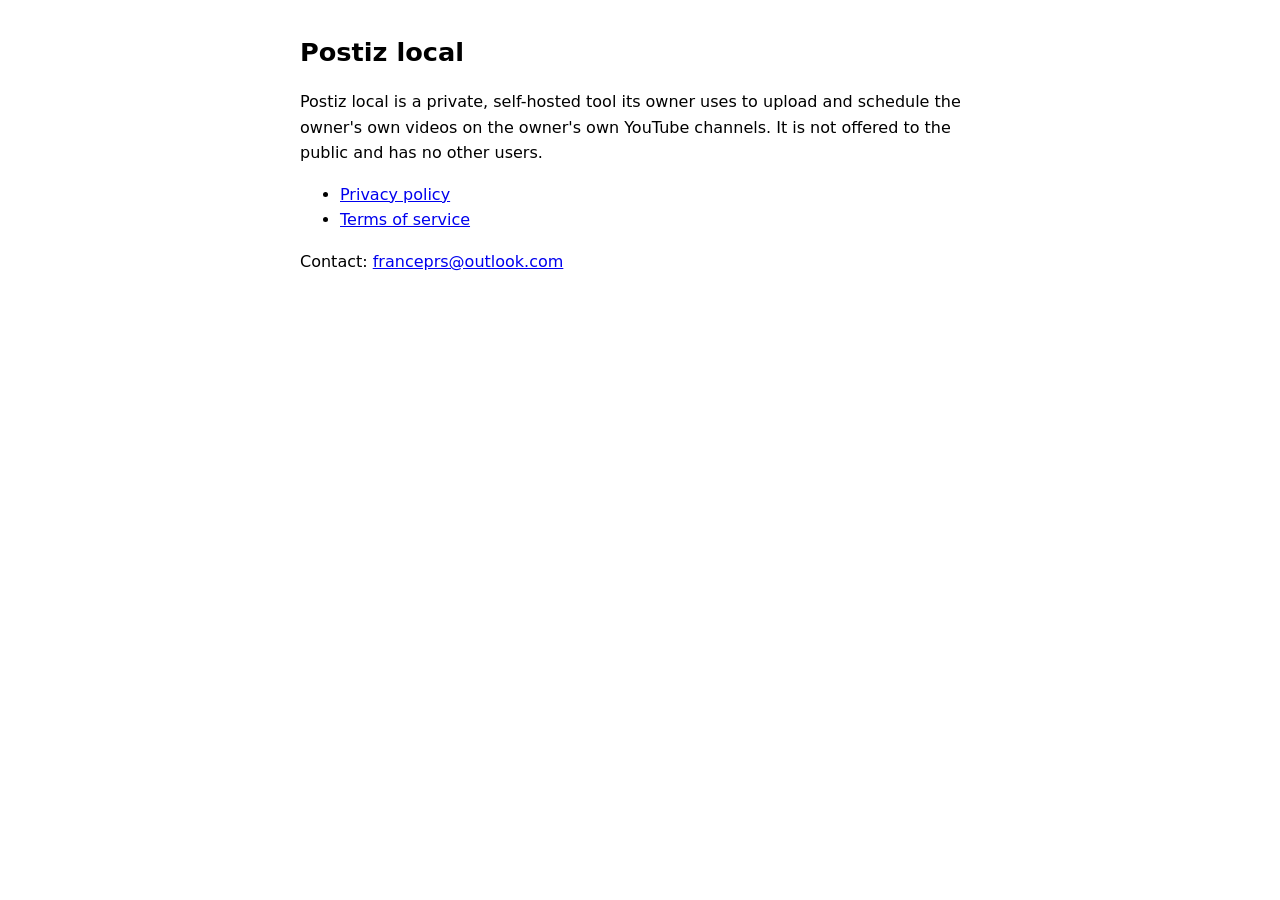
<file: index.html>
<!doctype html>
<html lang="en">
<head>
<meta charset="utf-8">
<meta name="viewport" content="width=device-width, initial-scale=1">
<title>Postiz local</title>
<link rel="stylesheet" href="style.css">
</head>
<body>
<main>
  <h1>Postiz local</h1>
  <p>Postiz local is a private, self-hosted tool its owner uses to upload and schedule the owner's own videos on the
    owner's own YouTube channels. It is not offered to the public and has no other users.</p>
  <ul>
    <li><a href="privacy.html">Privacy policy</a></li>
    <li><a href="terms.html">Terms of service</a></li>
  </ul>
  <p>Contact: <a href="mailto:franceprs@outlook.com">franceprs@outlook.com</a></p>
</main>
</body>
</html>
</file>
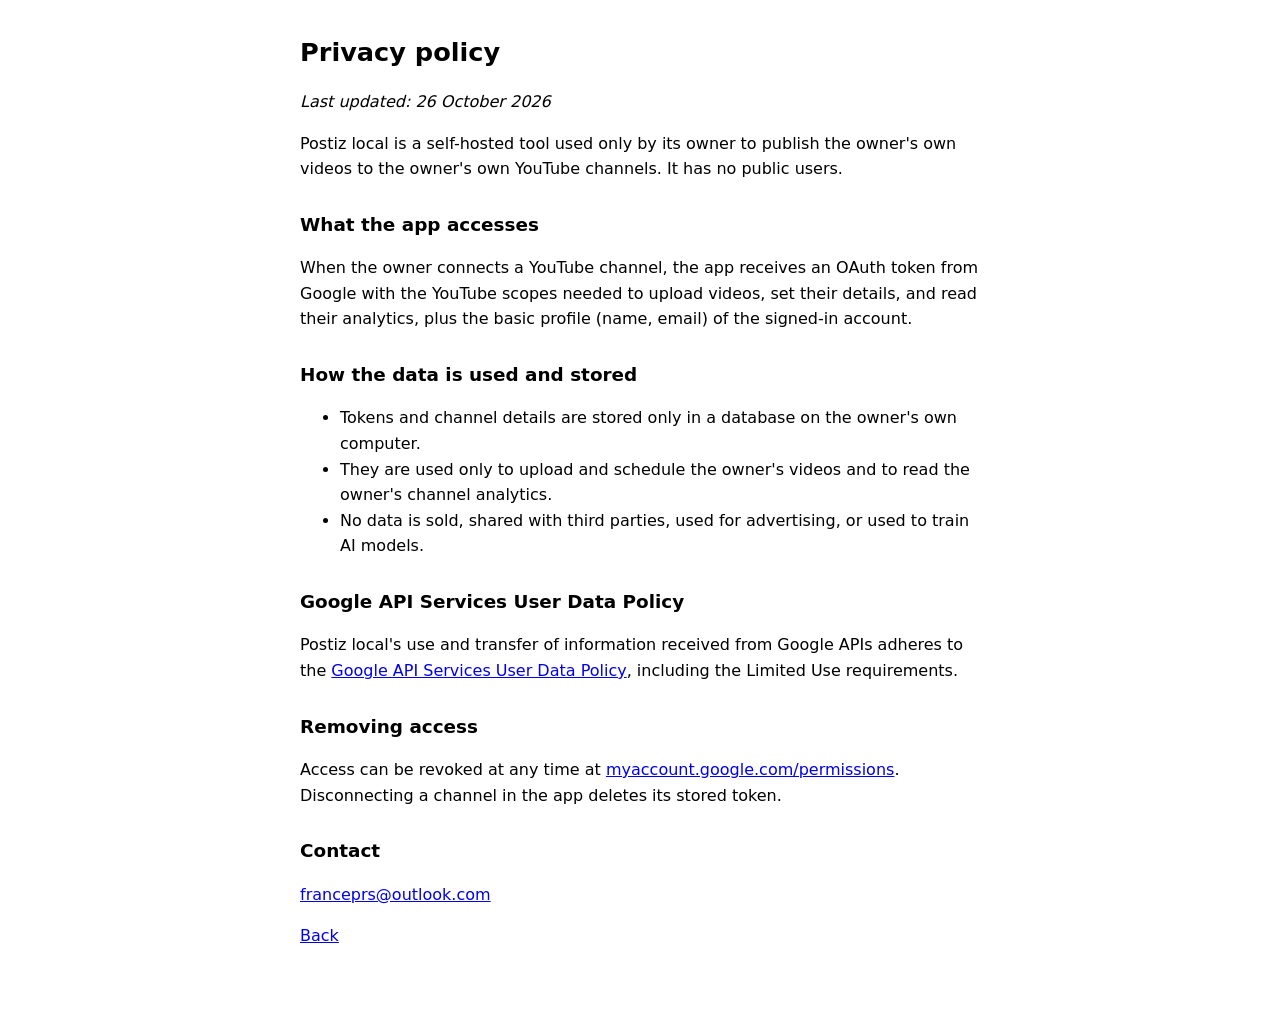
<file: privacy.html>
<!doctype html>
<html lang="en">
<head>
<meta charset="utf-8">
<meta name="viewport" content="width=device-width, initial-scale=1">
<title>Privacy policy · Postiz local</title>
<link rel="stylesheet" href="style.css">
</head>
<body>
<main>
  <h1>Privacy policy</h1>
  <p><i>Last updated: 26 October 2026</i></p>
  <p>Postiz local is a self-hosted tool used only by its owner to publish the owner's own videos to the owner's own
    YouTube channels. It has no public users.</p>
  <h2>What the app accesses</h2>
  <p>When the owner connects a YouTube channel, the app receives an OAuth token from Google with the YouTube scopes
    needed to upload videos, set their details, and read their analytics, plus the basic profile (name, email) of the
    signed-in account.</p>
  <h2>How the data is used and stored</h2>
  <ul>
    <li>Tokens and channel details are stored only in a database on the owner's own computer.</li>
    <li>They are used only to upload and schedule the owner's videos and to read the owner's channel analytics.</li>
    <li>No data is sold, shared with third parties, used for advertising, or used to train AI models.</li>
  </ul>
  <h2>Google API Services User Data Policy</h2>
  <p>Postiz local's use and transfer of information received from Google APIs adheres to the
    <a href="https://developers.google.com/terms/api-services-user-data-policy">Google API Services User Data Policy</a>,
    including the Limited Use requirements.</p>
  <h2>Removing access</h2>
  <p>Access can be revoked at any time at <a href="https://myaccount.google.com/permissions">myaccount.google.com/permissions</a>.
    Disconnecting a channel in the app deletes its stored token.</p>
  <h2>Contact</h2>
  <p><a href="mailto:franceprs@outlook.com">franceprs@outlook.com</a></p>
  <p><a href="index.html">Back</a></p>
</main>
</body>
</html>
</file>
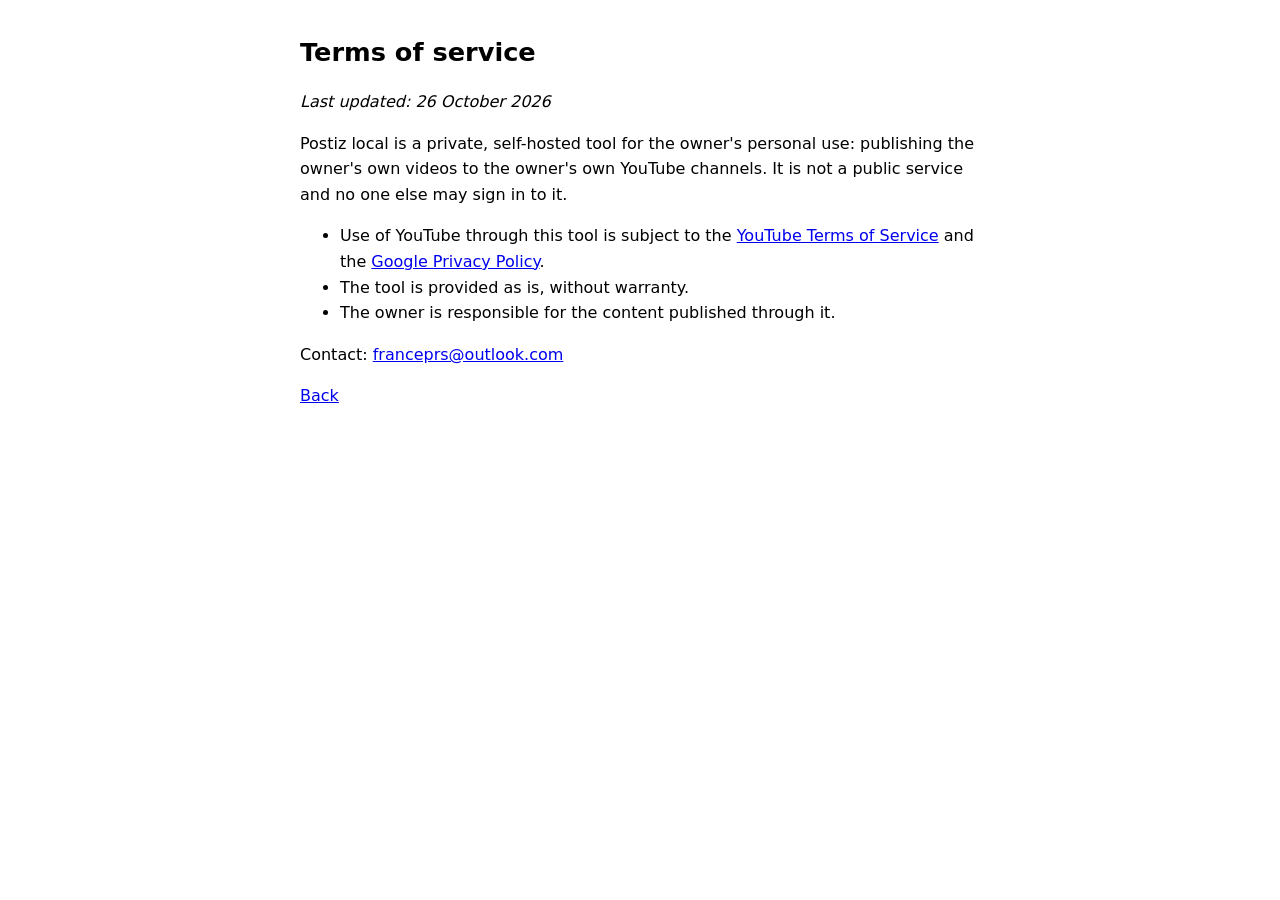
<file: terms.html>
<!doctype html>
<html lang="en">
<head>
<meta charset="utf-8">
<meta name="viewport" content="width=device-width, initial-scale=1">
<title>Terms of service · Postiz local</title>
<link rel="stylesheet" href="style.css">
</head>
<body>
<main>
  <h1>Terms of service</h1>
  <p><i>Last updated: 26 October 2026</i></p>
  <p>Postiz local is a private, self-hosted tool for the owner's personal use: publishing the owner's own videos to the
    owner's own YouTube channels. It is not a public service and no one else may sign in to it.</p>
  <ul>
    <li>Use of YouTube through this tool is subject to the <a href="https://www.youtube.com/t/terms">YouTube Terms of Service</a>
      and the <a href="https://policies.google.com/privacy">Google Privacy Policy</a>.</li>
    <li>The tool is provided as is, without warranty.</li>
    <li>The owner is responsible for the content published through it.</li>
  </ul>
  <p>Contact: <a href="mailto:franceprs@outlook.com">franceprs@outlook.com</a></p>
  <p><a href="index.html">Back</a></p>
</main>
</body>
</html>
</file>
<file: style.css>
:root { color-scheme: light dark; }
body { margin: 0; font: 16px/1.6 system-ui, sans-serif; background: Canvas; color: CanvasText; }
main { max-width: 680px; margin: 0 auto; padding: 32px 16px 64px; }
h1 { font-size: 1.6rem; margin: 0 0 12px; }
h2 { font-size: 1.15rem; margin: 28px 0 6px; }
a { color: LinkText; }
</file>
